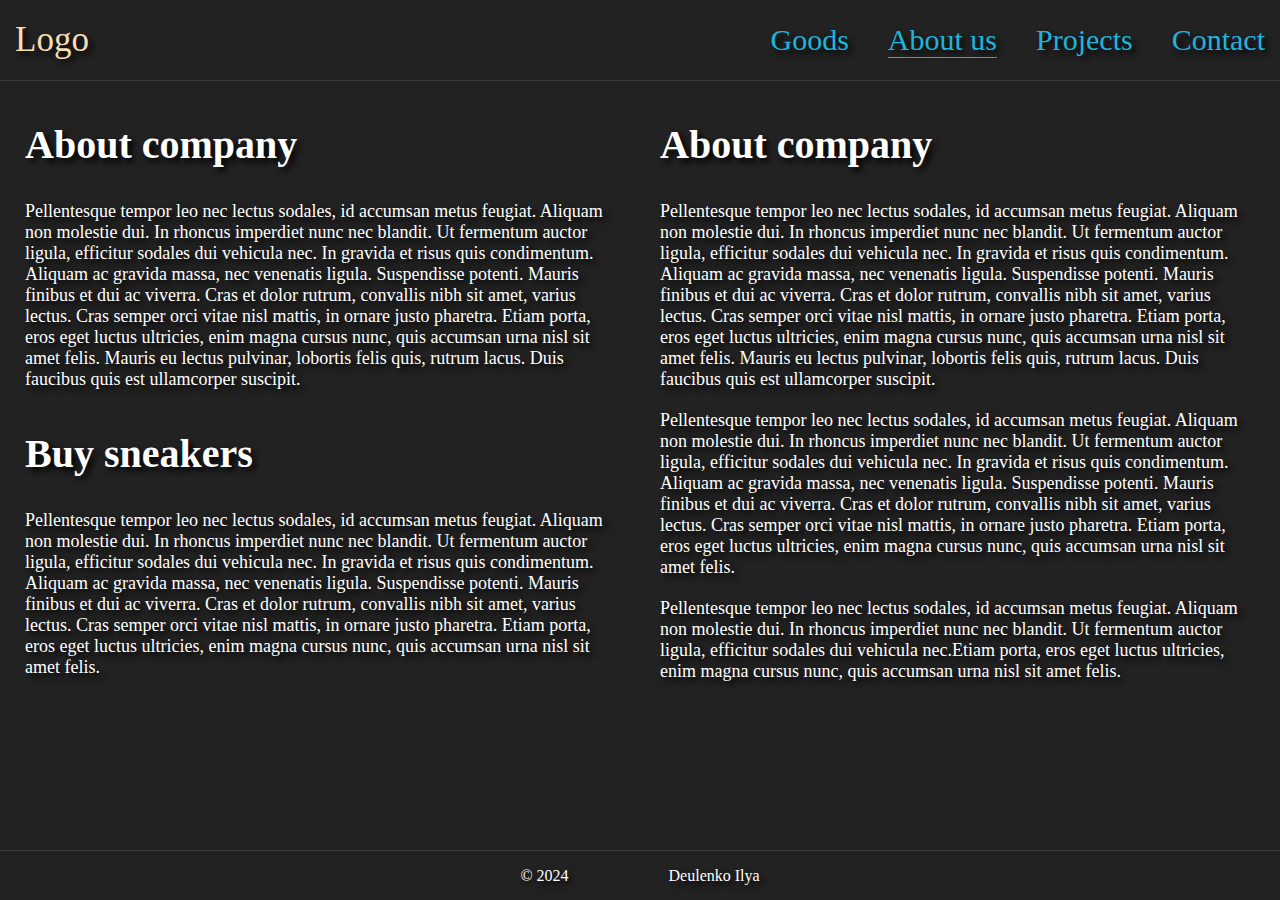
<file: about.html>
<!DOCTYPE html>
<html lang="en">
	<head>
		<meta charset="UTF-8" />
		<meta name="viewport" content="width=device-width, initial-scale=1.0" />
		<title>About us</title>
		<link rel="stylesheet" href="./css/style.css" />
	</head>
	<body>
		<nav>
			<div class="container">
				<div class="nav__row">
					<div class="logo"><a href="./index.html">Logo</a></div>

					<ul class="nav-list">
						<li><a href="./goods.html">Goods</a></li>
						<li><a href="./about.html" class="active">About us</a></li>
						<li><a href="./projects.html">Projects</a></li>
						<li><a href="./contact.html">Contact</a></li>
					</ul>

					<!-- Иконка бургерменю -->
					<div class="burger">
						<span></span>
					</div>
				</div>
			</div>
		</nav>

		<main>
			<div class="container container__text">
				<div class="media">
					<h2>About company</h2>
					<div class="text">
						Pellentesque tempor leo nec lectus sodales, id accumsan metus
						feugiat. Aliquam non molestie dui. In rhoncus imperdiet nunc nec
						blandit. Ut fermentum auctor ligula, efficitur sodales dui vehicula
						nec. In gravida et risus quis condimentum. Aliquam ac gravida massa,
						nec venenatis ligula. Suspendisse potenti. Mauris finibus et dui ac
						viverra. Cras et dolor rutrum, convallis nibh sit amet, varius
						lectus. Cras semper orci vitae nisl mattis, in ornare justo
						pharetra. Etiam porta, eros eget luctus ultricies, enim magna cursus
						nunc, quis accumsan urna nisl sit amet felis. Mauris eu lectus
						pulvinar, lobortis felis quis, rutrum lacus. Duis faucibus quis est
						ullamcorper suscipit.
					</div>
					<h2>Buy sneakers</h2>
					<div class="text">
						Pellentesque tempor leo nec lectus sodales, id accumsan metus
						feugiat. Aliquam non molestie dui. In rhoncus imperdiet nunc nec
						blandit. Ut fermentum auctor ligula, efficitur sodales dui vehicula
						nec. In gravida et risus quis condimentum. Aliquam ac gravida massa,
						nec venenatis ligula. Suspendisse potenti. Mauris finibus et dui ac
						viverra. Cras et dolor rutrum, convallis nibh sit amet, varius
						lectus. Cras semper orci vitae nisl mattis, in ornare justo
						pharetra. Etiam porta, eros eget luctus ultricies, enim magna cursus
						nunc, quis accumsan urna nisl sit amet felis.
					</div>
				</div>
				<div class="media-right">
					<h2>About company</h2>
					<div class="text">
						Pellentesque tempor leo nec lectus sodales, id accumsan metus
						feugiat. Aliquam non molestie dui. In rhoncus imperdiet nunc nec
						blandit. Ut fermentum auctor ligula, efficitur sodales dui vehicula
						nec. In gravida et risus quis condimentum. Aliquam ac gravida massa,
						nec venenatis ligula. Suspendisse potenti. Mauris finibus et dui ac
						viverra. Cras et dolor rutrum, convallis nibh sit amet, varius
						lectus. Cras semper orci vitae nisl mattis, in ornare justo
						pharetra. Etiam porta, eros eget luctus ultricies, enim magna cursus
						nunc, quis accumsan urna nisl sit amet felis. Mauris eu lectus
						pulvinar, lobortis felis quis, rutrum lacus. Duis faucibus quis est
						ullamcorper suscipit.
					</div>
					<div class="text">
						Pellentesque tempor leo nec lectus sodales, id accumsan metus
						feugiat. Aliquam non molestie dui. In rhoncus imperdiet nunc nec
						blandit. Ut fermentum auctor ligula, efficitur sodales dui vehicula
						nec. In gravida et risus quis condimentum. Aliquam ac gravida massa,
						nec venenatis ligula. Suspendisse potenti. Mauris finibus et dui ac
						viverra. Cras et dolor rutrum, convallis nibh sit amet, varius
						lectus. Cras semper orci vitae nisl mattis, in ornare justo
						pharetra. Etiam porta, eros eget luctus ultricies, enim magna cursus
						nunc, quis accumsan urna nisl sit amet felis.
					</div>
					<div class="text">
						Pellentesque tempor leo nec lectus sodales, id accumsan metus
						feugiat. Aliquam non molestie dui. In rhoncus imperdiet nunc nec
						blandit. Ut fermentum auctor ligula, efficitur sodales dui vehicula
						nec.Etiam porta, eros eget luctus ultricies, enim magna cursus nunc,
						quis accumsan urna nisl sit amet felis.
					</div>
				</div>
			</div>
		</main>

		<footer>
			© 2024
			<p>Deulenko Ilya</p>
		</footer>

		<script>
			document.querySelector('.burger').addEventListener('click', function () {
				this.classList.toggle('activ')
				document.querySelector('.nav-list').classList.toggle('open')
			})
		</script>
	</body>
</html>
</file>
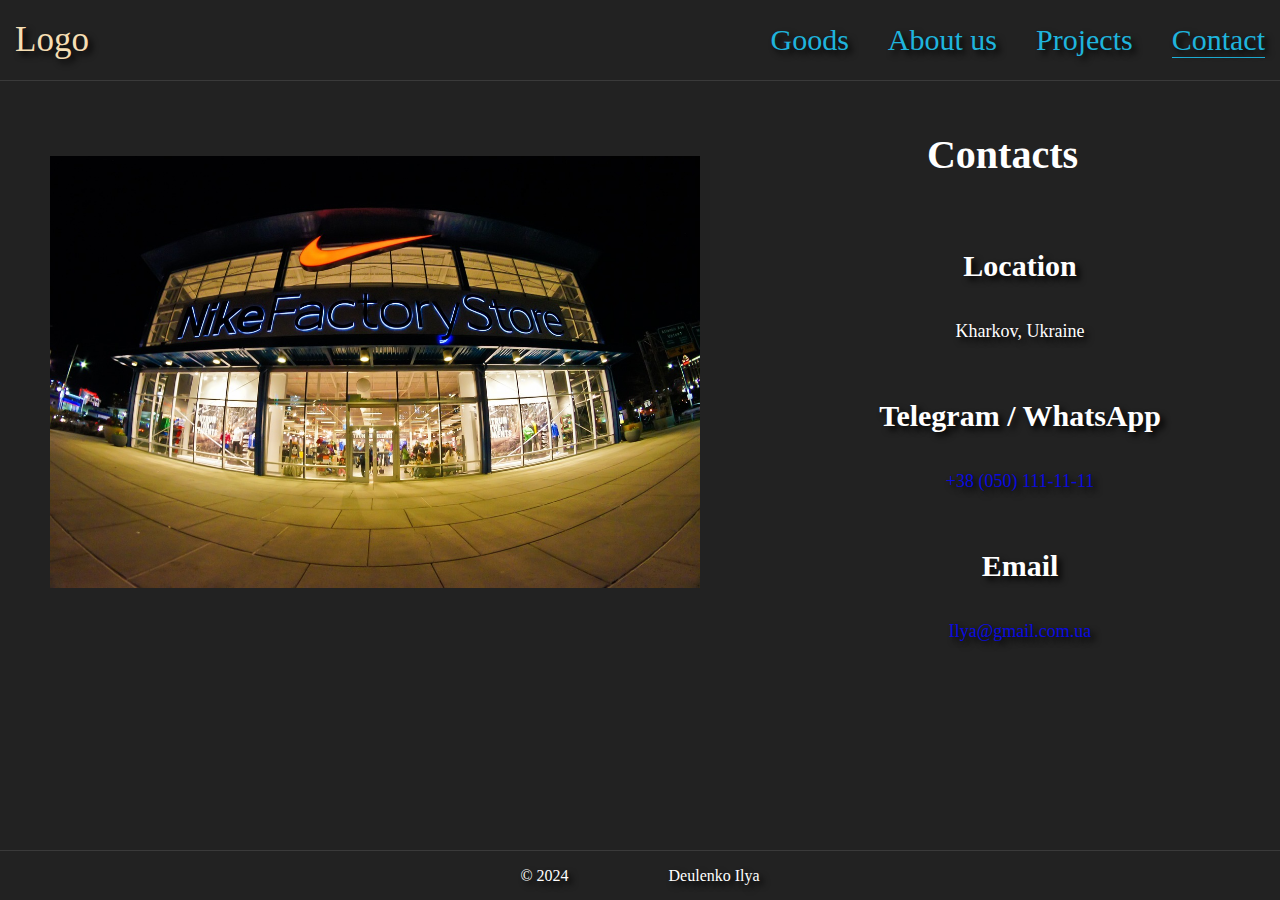
<file: contact.html>
<!DOCTYPE html>
<html lang="en">
	<head>
		<meta charset="UTF-8" />
		<meta name="viewport" content="width=device-width, initial-scale=1.0" />
		<title>Contact</title>
		<link rel="stylesheet" href="./css/style.css" />
	</head>
	<body>
		<nav>
			<div class="container">
				<div class="nav__row">
					<div class="logo"><a href="./index.html">Logo</a></div>

					<ul class="nav-list">
						<li><a href="./goods.html">Goods</a></li>
						<li><a href="./about.html">About us</a></li>
						<li><a href="./projects.html">Projects</a></li>
						<li><a href="./contact.html" class="active">Contact</a></li>
					</ul>

					<!-- Иконка бургерменю -->
					<div class="burger">
						<span></span>
					</div>
				</div>
			</div>
		</nav>

		<section>
			<div class="container">
				<div class="section_1">
					<div class="img3">
						<img src="./img/3.jpg" alt="" />
					</div>

					<ul class="content-list_3">
						<h1 class="title-1">Contacts</h1>
						<li class="content-list__item">
							<h3 class="title-2">Location</h3>
							<p>Kharkov, Ukraine</p>
						</li>

						<li class="content-list__item">
							<h3 class="title-2">Telegram / WhatsApp</h3>
							<p><a href="tel:(00) 000-00-00">+38 (050) 111-11-11</a></p>
						</li>

						<li class="content-list__item">
							<h3 class="title-2">Email</h3>
							<p><a href="mailto:008@gmail.com.ua">Ilya@gmail.com.ua</a></p>
						</li>
					</ul>
				</div>
			</div>
		</section>

		<footer>
			© 2024
			<p>Deulenko Ilya</p>
		</footer>

		<script>
			document.querySelector('.burger').addEventListener('click', function () {
				this.classList.toggle('activ')
				document.querySelector('.nav-list').classList.toggle('open')
			})
		</script>
	</body>
</html>
</file>
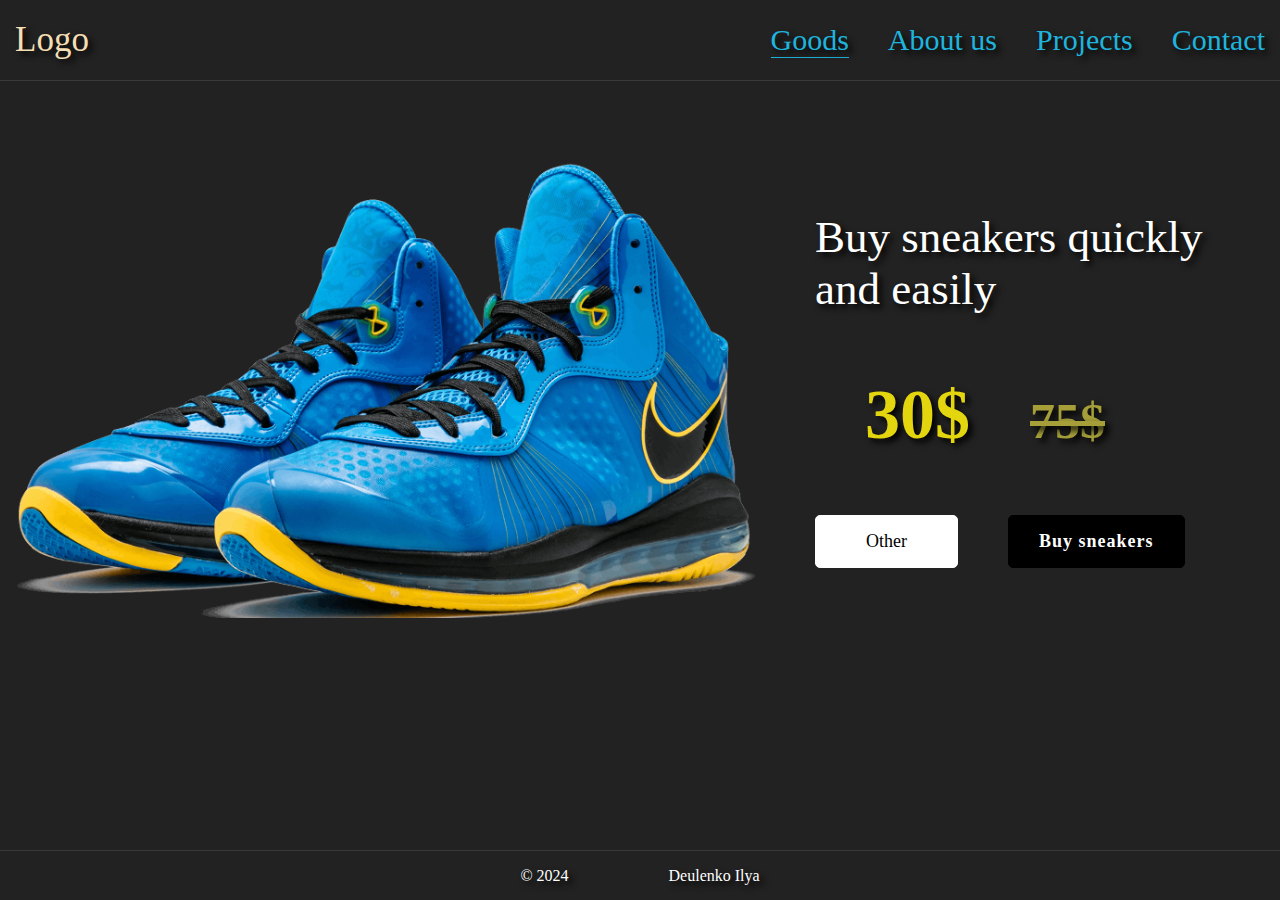
<file: goods.html>
<!DOCTYPE html>
<html lang="en">
	<head>
		<meta charset="UTF-8" />
		<meta name="viewport" content="width=device-width, initial-scale=1.0" />
		<title>Goods</title>
		<link rel="stylesheet" href="./css/style.css" />
	</head>
	<body>
		<nav>
			<div class="container">
				<div class="nav__row">
					<div class="logo"><a href="./index.html">Logo</a></div>

					<ul class="nav-list">
						<li><a href="./goods.html" class="active">Goods</a></li>
						<li><a href="./about.html">About us</a></li>
						<li><a href="./projects.html">Projects</a></li>
						<li><a href="./contact.html">Contact</a></li>
					</ul>

					<!-- Иконка бургерменю -->
					<div class="burger">
						<span></span>
					</div>
				</div>
			</div>
		</nav>
		<main>
			<div class="container">
				<div class="main">
					<div class="main__img">
						<img src="./img/2 (5).png" alt="" />
					</div>

					<div class="main__media">
						<div class="h1">Buy sneakers quickly and easily</div>
						<div class="price">30$<del>75$</del></div>
						<div class="btn-cont">
							<div class="btm-m">Other</div>
							<button>Buy sneakers</button>
						</div>
					</div>
				</div>
			</div>
		</main>

		<footer>
			© 2024
			<p>Deulenko Ilya</p>
		</footer>

		<script>
			document.querySelector('.burger').addEventListener('click', function () {
				this.classList.toggle('activ')
				document.querySelector('.nav-list').classList.toggle('open')
			})
		</script>
	</body>
</html>
</file>
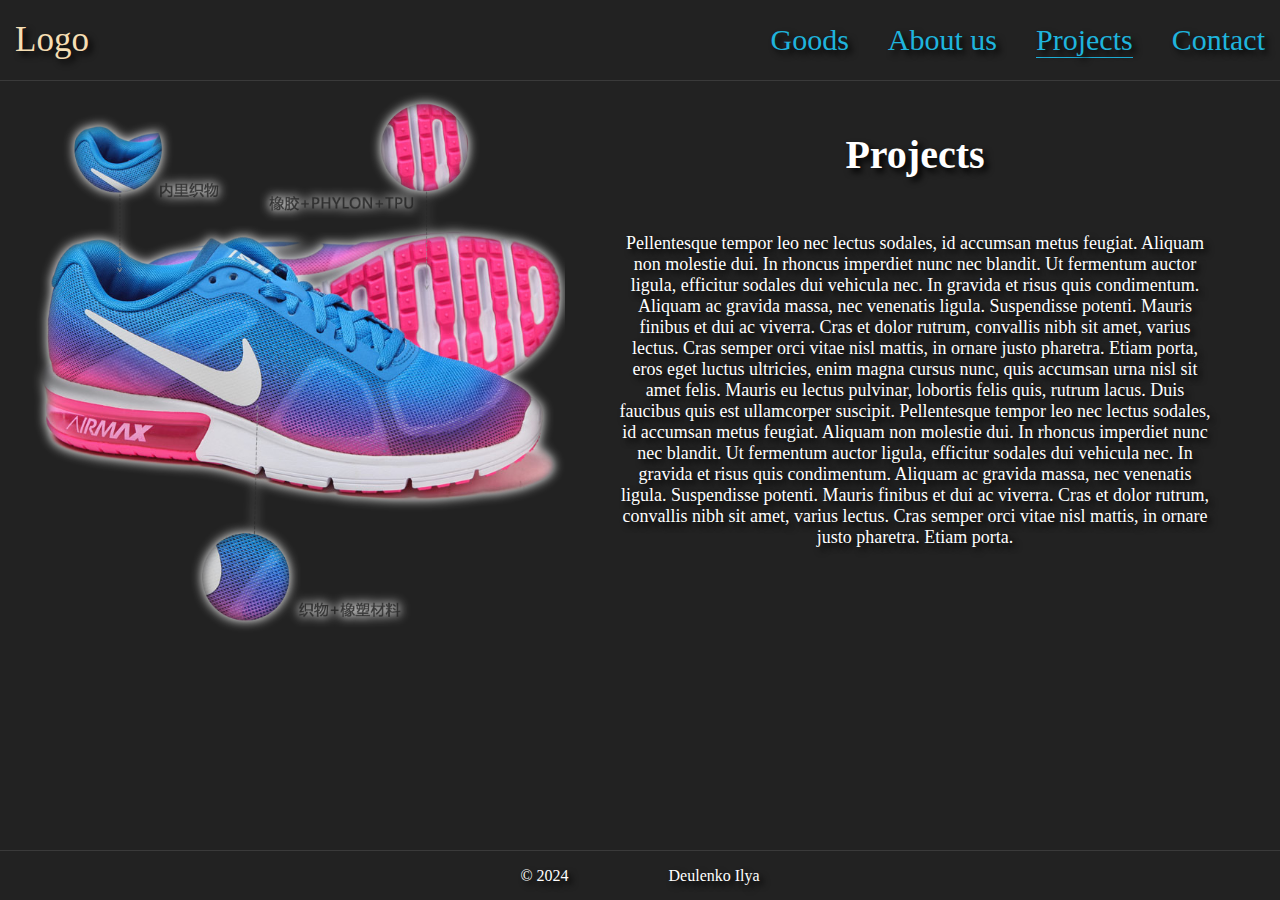
<file: projects.html>
<!DOCTYPE html>
<html lang="en">
	<head>
		<meta charset="UTF-8" />
		<meta name="viewport" content="width=device-width, initial-scale=1.0" />
		<title>Projects</title>
		<link rel="stylesheet" href="./css/style.css" />
	</head>
	<body>
		<nav>
			<div class="container">
				<div class="nav__row">
					<div class="logo"><a href="./index.html">Logo</a></div>

					<ul class="nav-list">
						<li><a href="./goods.html">Goods</a></li>
						<li><a href="./about.html">About us</a></li>
						<li><a href="./projects.html" class="active">Projects</a></li>
						<li><a href="./contact.html">Contact</a></li>
					</ul>

					<!-- Иконка бургерменю -->
					<div class="burger">
						<span></span>
					</div>
				</div>
			</div>
		</nav>

		<section>
			<div class="container">
				<div class="section">
					<div class="section-img">
						<img src="./img/4.png" alt="" />
					</div>

					<div class="content-list">
						<h1 class="title-1">Projects</h1>
						<div class="text text-projects">
							Pellentesque tempor leo nec lectus sodales, id accumsan metus
							feugiat. Aliquam non molestie dui. In rhoncus imperdiet nunc nec
							blandit. Ut fermentum auctor ligula, efficitur sodales dui
							vehicula nec. In gravida et risus quis condimentum. Aliquam ac
							gravida massa, nec venenatis ligula. Suspendisse potenti. Mauris
							finibus et dui ac viverra. Cras et dolor rutrum, convallis nibh
							sit amet, varius lectus. Cras semper orci vitae nisl mattis, in
							ornare justo pharetra. Etiam porta, eros eget luctus ultricies,
							enim magna cursus nunc, quis accumsan urna nisl sit amet felis.
							Mauris eu lectus pulvinar, lobortis felis quis, rutrum lacus. Duis
							faucibus quis est ullamcorper suscipit. Pellentesque tempor leo
							nec lectus sodales, id accumsan metus feugiat. Aliquam non
							molestie dui. In rhoncus imperdiet nunc nec blandit. Ut fermentum
							auctor ligula, efficitur sodales dui vehicula nec. In gravida et
							risus quis condimentum. Aliquam ac gravida massa, nec venenatis
							ligula. Suspendisse potenti. Mauris finibus et dui ac viverra.
							Cras et dolor rutrum, convallis nibh sit amet, varius lectus. Cras
							semper orci vitae nisl mattis, in ornare justo pharetra. Etiam
							porta.
						</div>
					</div>
				</div>
			</div>
		</section>

		<footer>
			© 2024
			<p>Deulenko Ilya</p>
		</footer>

		<script>
			document.querySelector('.burger').addEventListener('click', function () {
				this.classList.toggle('activ')
				document.querySelector('.nav-list').classList.toggle('open')
			})
		</script>
	</body>
</html>
</file>
<file: css/style.css>
*,
*:before,
*:after {
	box-sizing: border-box;
}

body {
	margin: 0;
	display: flex;
	flex-direction: column;
	min-height: 100vh;

	background-color: rgb(34, 34, 34);
}
.body {
	background: url('../img/1.jpg');
	background-repeat: no-repeat;
	background-size: cover;
	background-position: 50%;
}
.container {
	max-width: 1360px;
	margin-left: auto;
	margin-right: auto;
	padding-left: 15px;
	padding-right: 15px;
}

nav {
	border-bottom: 1px solid rgb(58, 58, 58);
}
.nav__row {
	display: flex;
	justify-content: space-between;
	align-items: center;
	height: 80px;
}
.nav__row ul {
	margin: 0;
}
.logo,
.logo a {
	font-size: 35px;
	cursor: pointer;

	margin-right: 35px;
	color: wheat;
	font-family: cursive;
	text-shadow: 4px 4px 6px black;
}

.logo a:hover {
	transition: 0.3s;
	color: rgb(31, 180, 221);
}

ul li {
	display: inline-block;
	cursor: pointer;
	font-size: 30px;
	margin-left: 35px;

	color: rgb(31, 180, 221);
	font-family: cursive;
	text-shadow: 4px 4px 6px black;
}

ul li a:hover {
	color: wheat;
	transition: 0.3s;
	border-bottom: solid 1px wheat;
}

ul li a {
	display: inline-block;
}

a {
	text-decoration: none;
	color: rgb(31, 180, 221);
	font-family: cursive;
	text-shadow: 4px 4px 6px black;
}
.active {
	border-bottom: solid 1px rgb(31, 180, 221);
	pointer-events: none;
}

footer {
	margin-top: auto;
	border-top: 1px solid rgb(58, 58, 58);
	display: flex;
	justify-content: center;
	align-items: center;
	color: white;
	height: 50px;
	column-gap: 100px;
	font-family: cursive;
	text-shadow: 4px 4px 6px black;
}

/* Goods */

.main {
	margin-top: 80px;
	display: flex;
	justify-content: space-between;
}

.main__img {
	max-width: 750px;
	display: flex;
	justify-content: center;
	align-items: center;
}

.main__img img {
	width: 100%;
	height: 100%;
	object-fit: contain;
}
.main__media {
	margin-left: 60px;
	max-width: 450px;
}
.h1 {
	margin-top: 50px;
	font-size: 45px;
	color: white;
	font-family: cursive;

	text-shadow: 4px 4px 6px black;
}

.price {
	font-size: 70px;
	color: rgb(228, 214, 14);
	font-family: cursive;
	margin-top: 60px;
	margin-left: 50px;
	text-shadow: 4px 4px 6px black;
	font-weight: bold;
}
.price del {
	margin-left: 60px;
	color: rgb(165, 158, 57);
	font-size: 50px;
}

.btn-cont {
	display: flex;
	margin-top: 60px;
}

button {
	margin-left: 50px;
	font-family: cursive;
	padding: 15px 30px;

	background-color: black;
	letter-spacing: 1px;
	font-size: 18px;
	font-weight: bold;
	border-radius: 5px;
	color: white;
	cursor: pointer;
	border: solid 1px black;
}

button:hover {
	background-color: white;
	color: black;
	transition: 0.5s;
	border: solid 1px rgb(255, 255, 255);
}

.btm-m {
	text-align: center;

	padding: 15px 50px;
	cursor: pointer;
	border: solid 1px white;
	font-size: 18px;
	color: black;
	border-radius: 5px;
	background-color: white;
	font-family: cursive;
}

.btm-m:hover {
	background-color: black;
	color: white;
	transition: 0.5s;
	border: solid 1px black;
}
/* //goods */

/* about */
.container__text {
	display: flex;
	padding: 0 25px;
	justify-content: space-between;
	width: 100%;
}

.media {
	width: 50%;
}

h2 {
	font-size: 40px;
	color: white;
	margin-top: 40px;
	text-shadow: 4px 4px 6px black;
}

.text {
	width: 100%;
	font-size: 18px;
	color: white;
	margin-top: 20px;
	text-shadow: 4px 4px 6px black;
}

.media-right {
	width: 50%;
	margin-left: 40px;
}
/* //about */

/* projects */
.section {
	display: flex;
	justify-content: space-between;
	font-family: cursive;
}

.section-img {
	max-width: 550px;
	display: flex;
	justify-content: center;
	align-items: center;
}

.section img {
	width: 100%;
	height: 100%;
	object-fit: contain;
}

.content-list {
	margin: 0 auto;
	max-width: 600px;
	text-align: center;
	color: white;
	text-shadow: 4px 4px 6px black;
}
.title-1 {
	margin: 0;
	padding: 50px 0 35px;
	font-size: 40px;
	color: white;
}

/* //projects */

/* Contact */
.section_1 {
	display: flex;
	justify-content: space-between;
	flex-wrap: wrap;
}

.img3 {
	max-width: 650px;
	display: flex;
	justify-content: center;
	align-items: center;
	margin-left: 35px;
}

.img3 img {
	width: 100%;
	height: 100%;
	object-fit: contain;
}

.content-list_3 {
	margin: 0 auto;
	max-width: 570px;
	display: flex;
	flex-direction: column;
	align-items: center;
	text-align: center;
	/* row-gap: 40px; */
}

.content-list_3 a {
	color: rgb(10, 10, 224);
}

.content-list__item {
	font-size: 18px;
	line-height: 1.5;
	color: white;
}

h3 {
	font-size: 30px;
}

/* ///* Contact */

/* Иконка бургерменю */

.burger {
	display: none;
	position: relative;
	z-index: 50;
	align-items: center;
	justify-content: flex-end;
	width: 30px;
	height: 18px;
}

.burger span {
	height: 2px;
	width: 80%;
	transform: scale(1);
	background-color: #faf6f2;
}

.burger::before,
.burger::after {
	content: '';
	position: absolute;
	height: 2px;
	width: 100%;
	background-color: #faf6f2;
	transition: all 0.3s ease 0s;
}

.burger::before {
	top: 0;
}

.burger::after {
	bottom: 0;
}

/* Добавляем класс active для анимации иконки бургера */
.burger.activ span {
	transform: scale(0);
}

.burger.activ::before {
	top: 50%;
	transform: rotate(-45deg) translate(0, -50%);
}

.burger.activ::after {
	bottom: 50%;
	transform: rotate(45deg) translate(0, 50%);
}

.open {
	display: flex !important;
}

@media (max-width: 1115px) {
	.img3 {
		max-width: 500px;
	}
}

@media (max-width: 1025px) {
	.title-1 {
		padding: 30px 0 15px;
		font-size: 35px;
	}
	.text {
		font-size: 16px;

		margin-top: 0;
	}

	h2 {
		font-size: 35px;
	}
	h3 {
		font-size: 20px;
		margin: 15px 0;
	}
}

/* При разрешении экрана 900px и ниже, выводим на экран иконку бургера */
@media (max-width: 964px) {
	.burger {
		display: flex;
	}

	.nav-list {
		display: none;
		flex-direction: column;
		row-gap: 30px;
		position: fixed;
		height: 100%;
		width: 100%;
		top: 0;
		bottom: 0;
		left: 0;
		right: 0;
		z-index: 50;
		overflow-y: auto;
		padding: 50px 40px;
		background-color: rgb(34, 34, 34);
		animation: burgerAnimation 0.4s;
	}

	.main {
		flex-direction: column;
		justify-content: center;
		align-items: center;
		margin-top: 10px;
	}

	.price {
		margin-top: 30px;
	}

	.btn-cont {
		margin: 30px 0;
	}

	.container__text {
		flex-direction: column;
	}
	.media {
		width: 100%;
	}

	.media-right {
		width: 100%;
		margin-left: 0;
	}

	.section {
		flex-direction: column;
		justify-content: center;
		align-items: center;
		flex-direction: column-reverse;
	}

	.section_1 {
		flex-direction: column;
		justify-content: center;
		align-items: center;
		flex-direction: column-reverse;
	}
	.content-list_3 {
		text-align: center;
		padding: 0;
	}

	.img3 {
		margin-left: 0;
	}
	.main__media {
		margin-left: 0px;
	}

	.content-list__item {
		margin-left: 0;
	}
	.content-list__item a {
		color: #fff;
	}
}

@keyframes burgerAnimation {
	from {
		opacity: 0;
	}
	to {
		opacity: 1;
	}
}
</file>
